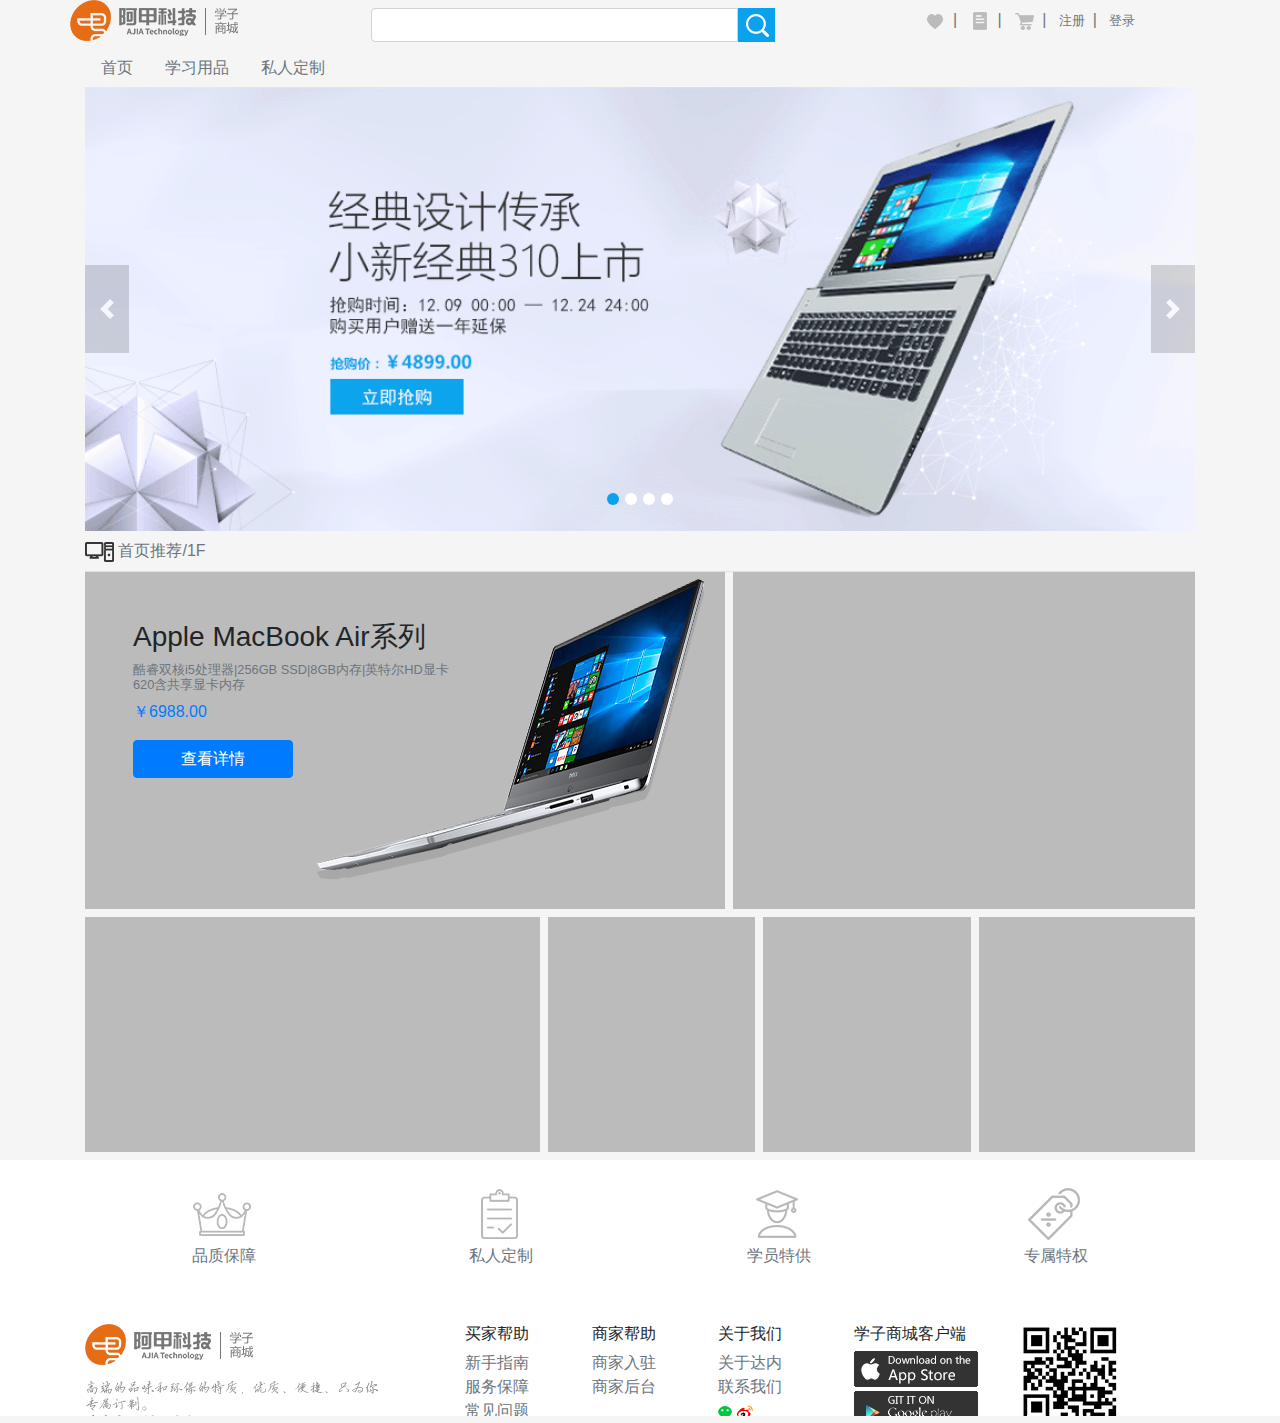
<file: boot/porject/index.html>
<!DOCTYPE html>
<html>
<head lang="en">
    <meta charset="UTF-8">
    <title>Document</title>
    <!--设置视口-->
    <meta name="viewport" content="width=device-width,initial-scale=1"/>
    <!--导入CSS-->
    <link rel="stylesheet" href="../css/bootstrap.css">
    <!--导入3个JS,有顺序要求-->
    <script src="../js/jquery.min.js"></script>
    <script src="../js/popper.min.js"></script>
    <script src="../js/bootstrap.min.js"></script>
    <link rel="stylesheet" href="css/comm.css">
    <link rel="stylesheet" href="css/index.css">
</head>
<body>
<!--头-->
<header>
    <iframe class="my_header" src="header.html" frameborder="0" scrolling="no"></iframe>
</header>
<div class="container">
    <!--焦点轮播图-->
    <div id="demo" class="carousel" data-ride="carousel">
        <!--图片-->
        <div class="carousel-inner">
            <div class="carousel-item active">
                <img class="w-100" src="../img/index/banner1.png" alt="">
            </div>
            <div class="carousel-item">
                <img class="w-100" src="../img/index/banner2.png" alt="">
            </div>
            <div class="carousel-item">
                <img class="w-100" src="../img/index/banner3.png" alt="">
            </div>
            <div class="carousel-item">
                <img class="w-100" src="../img/index/banner4.png" alt="">
            </div>
        </div>
        <!--指示器-->
        <ul class="carousel-indicators">
            <li data-slide-to="0" data-target="#demo" class="active"></li>
            <li data-slide-to="1" data-target="#demo"></li>
            <li data-slide-to="2" data-target="#demo"></li>
            <li data-slide-to="3" data-target="#demo"></li>
        </ul>
        <!--左右箭头-->
        <a href="#demo" data-slide="prev" class="carousel-control-prev">
            <span class="carousel-control-prev-icon"></span>
        </a>
        <a href="#demo" data-slide="next" class="carousel-control-next">
            <span class="carousel-control-next-icon"></span>
        </a>
    </div>
    <!--1L标题-->
    <div class="border-bottom py-2">
        <img src="../img/index/computer_icon.png" alt="">
        <span class="text-muted">首页推荐/1F</span>
    </div>
    <!--1L 6个div-->
    <div class="row floor_1 m-0">
        <div class="col-md-7 col-sm-12 p-0">
            <div class="mr-md-2 md-2">
                <table></table>
                <div class="card border-0 w-50 mt-5 ml-5">
                    <h3>Apple MacBook Air系列</h3>
                    <h6 class="text-muted my_small">酷睿双核i5处理器|256GB SSD|8GB内存|英特尔HD显卡620含共享显卡内存</h6>
                    <span class="text-primary mb-3">￥6988.00</span>
                    <a href="#" class="btn btn-primary w-50">查看详情</a>
                </div>
                <img class="my_img_position float-right" src="../img/index/study_computer_img1.png" alt="">
            </div>
        </div>
        <div class="col-md-5 col-sm-12 p-0">
            <div class="mb-2"></div>
        </div>
        <div class="col-md-5 col-sm-12 p-0">
            <div class="mr-md-2 mb-md-2 mb-sm-2"></div>
        </div>
        <div class="col-md-7 col-sm-12 p-0">
            <div class="row m-0">
                <div class="col-4 p-0">
                    <div class="mr-2"></div>
                </div>
                <div class="col-4 p-0">
                    <div class="mr-2"></div>
                </div>
                <div class="col-4 p-0">
                    <div></div>
                </div>
            </div>
        </div>
    </div>
</div>
<footer>
    <iframe class="my_footer" src="footer.html" frameborder="0" scrolling="no"></iframe>
</footer>
</body>
</html>
</file>
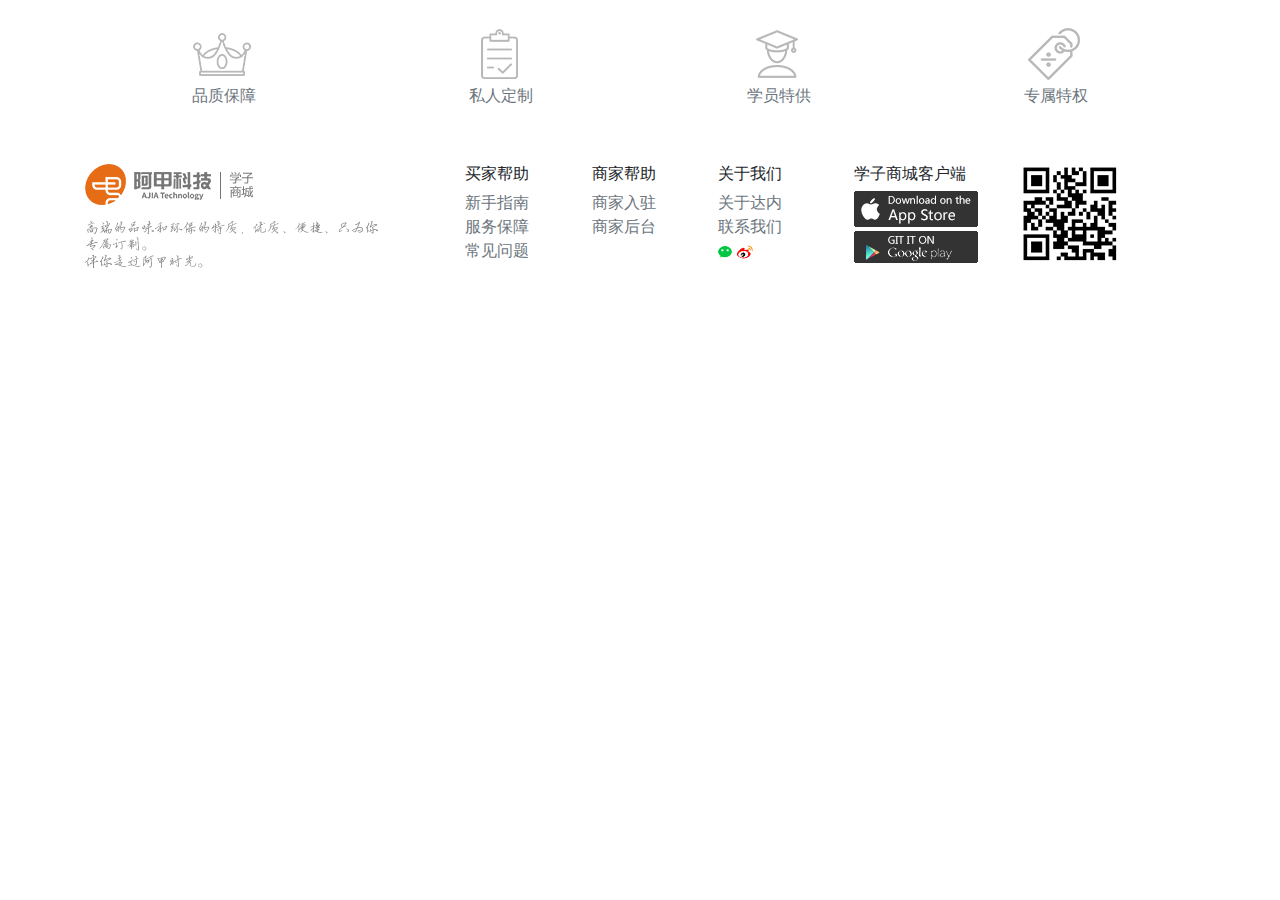
<file: boot/porject/footer.html>
<!DOCTYPE html>
<html>
<head lang="en">
    <meta charset="UTF-8">
    <title>Document</title>
    <!--设置视口-->
    <meta name="viewport" content="width=device-width,initial-scale=1"/>
    <!--导入CSS-->
    <link rel="stylesheet" href="../css/bootstrap.css">
    <!--导入3个JS,有顺序要求-->
    <script src="../js/jquery.min.js"></script>
    <script src="../js/popper.min.js"></script>
    <script src="../js/bootstrap.min.js"></script>
</head>
<body>
<div class="container">
    <!--上部分 4张图 弹性布局-->
    <ul class="list-unstyled d-flex justify-content-around py-4">
        <li>
            <img src="../img/footer/icon1.png" alt="">
            <p class="text-muted my_small text-center">品质保障</p>
        </li>
        <li>
            <img src="../img/footer/icon2.png" alt="">
            <p class="text-muted my_small text-center">私人定制</p>
        </li>
        <li>
            <img src="../img/footer/icon3.png" alt="">
            <p class="text-muted my_small text-center">学员特供</p>
        </li>
        <li>
            <img src="../img/footer/icon4.png" alt="">
            <p class="text-muted my_small text-center">专属特权</p>
        </li>
    </ul>
    <!--下部分,白色背景,左中右-->
    <footer class="bg-white">
        <div class="row">
            <!--左logo图和字体图-->
            <div class="col-lg-4 bottom_left col-md-12">
                <p>
                    <img src="../img/footer/logo.png" alt="">
                </p>
                <p>
                    <img src="../img/footer/footerFont.png" alt="">
                </p>
            </div>
            <!--中间 3个ul-->
            <div class="col-lg-4 bottom_center col-md-12">
                <div class="row">
                    <div class="col-4">
                        <h6>买家帮助</h6>
                        <ul class="list-unstyled">
                            <li>
                                <a class="text-muted my_small" href="#">新手指南</a>
                            </li>
                            <li>
                                <a class="text-muted my_small" href="#">服务保障</a>
                            </li>
                            <li>
                                <a class="text-muted my_small" href="#">常见问题</a>
                            </li>
                        </ul>
                    </div>
                    <!--中间的ul-->
                    <div class="col-4">
                        <h6>商家帮助</h6>
                        <ul class="list-unstyled">
                            <li>
                                <a class="text-muted my_small" href="#">商家入驻</a>
                            </li>
                            <li>
                                <a class="text-muted my_small" href="#">商家后台</a>
                            </li>
                        </ul>
                    </div>
                    <!--右边的ul和图片-->
                    <div class="col-4">
                        <h6>关于我们</h6>
                        <ul class="list-unstyled">
                            <li>
                                <a class="text-muted my_small" href="#">关于达内</a>
                            </li>
                            <li>
                                <a class="text-muted my_small" href="#">联系我们</a>
                            </li>
                            <li>
                                <a href="#">
                                    <img src="../img/footer/wechat.png" alt="">
                                </a>
                                <a href="#">
                                    <img src="../img/footer/sinablog.png" alt="">
                                </a>
                            </li>
                        </ul>
                    </div>
                </div>
            </div>
            <!--右 客户端和二维码-->
            <div class="col-lg-4 bottom_right col-md-12">
                <div class="row">
                    <div class="col-6 pr-0 pl-4">
                        <h6>学子商城客户端</h6>
                        <p class="mb-1">
                            <img src="../img/footer/ios.png" alt="">
                        </p>
                        <p>
                            <img src="../img/footer/android.png" alt="">
                        </p>
                    </div>
                    <div class="col-6 px-0">
                        <img src="../img/footer/erweima.png" alt="">
                    </div>
                </div>
            </div>
        </div>
    </footer>
</div>
</body>
</html>
</file>
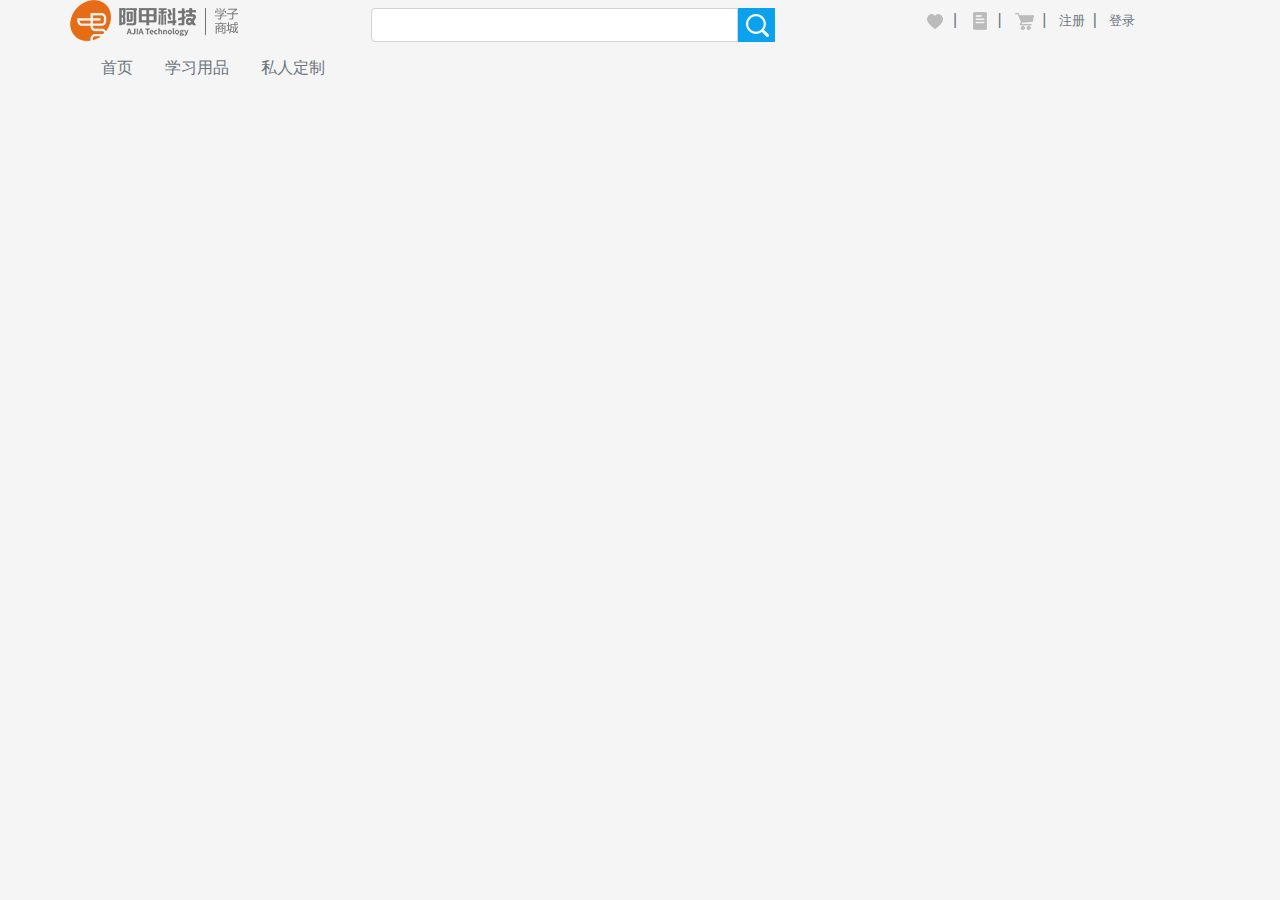
<file: boot/porject/header.html>
<!DOCTYPE html>
<html>
<head lang="en">
    <meta charset="UTF-8">
    <title>Document</title>
    <!--设置视口-->
    <meta name="viewport" content="width=device-width,initial-scale=1"/>
    <!--导入CSS-->
    <link rel="stylesheet" href="../css/bootstrap.css">
    <!--导入3个JS,有顺序要求-->
    <script src="../js/jquery.min.js"></script>
    <script src="../js/popper.min.js"></script>
    <script src="../js/bootstrap.min.js"></script>
    <link rel="stylesheet" href="css/comm.css">
    <link rel="stylesheet" href="css/header.css">
</head>
<body>
<div class="container">
    <!--顶部 左中右-->
    <div class="row">
        <div class="col-lg-3 col-md-12 px-0">
            <img src="../img/header/logo.png" alt="">
        </div>
        <div class="col-lg-6 col-md-12 mt-2 px-sm-0 px-lg-3">
            <div class="input-group w-75">
                <input type="text" class="form-control my_small py-0">
                <img src="../img/header/search.png" alt="">
            </div>
        </div>
        <div class="col-lg-3 col-md-12 px-0 mt-2">
        <!--面包屑导航-->
        <ul class="breadcrumb p-0">
            <li class="breadcrumb-item">
                <a href="#">
                    <img src="../img/header/care.png" alt="">
                </a>
            </li>
            <li class="breadcrumb-item">
                <a href="#">
                    <img src="../img/header/order.png" alt="">
                </a>
            </li>
            <li class="breadcrumb-item">
                <a href="#">
                    <img src="../img/header/shop_car.png" alt="">
                </a>
            </li>
            <li class="breadcrumb-item">
                <a href="#" class="my_small text-muted">注册</a>
            </li>
            <li class="breadcrumb-item">
                <a href="#" class="my_small text-muted">登录</a>
            </li>
        </ul>
        </div>
    </div>
    <!--底部-->
    <ul class="nav">
        <li class="nav-item">
            <a href="#" class="nav-link text-muted">首页</a>
        </li>
        <li class="nav-item">
            <a href="#" class="nav-link text-muted">学习用品</a>
        </li>
        <li class="nav-item">
            <a href="#" class="nav-link text-muted">私人定制</a>
        </li>
    </ul>
</div>
</body>
</html>
</file>
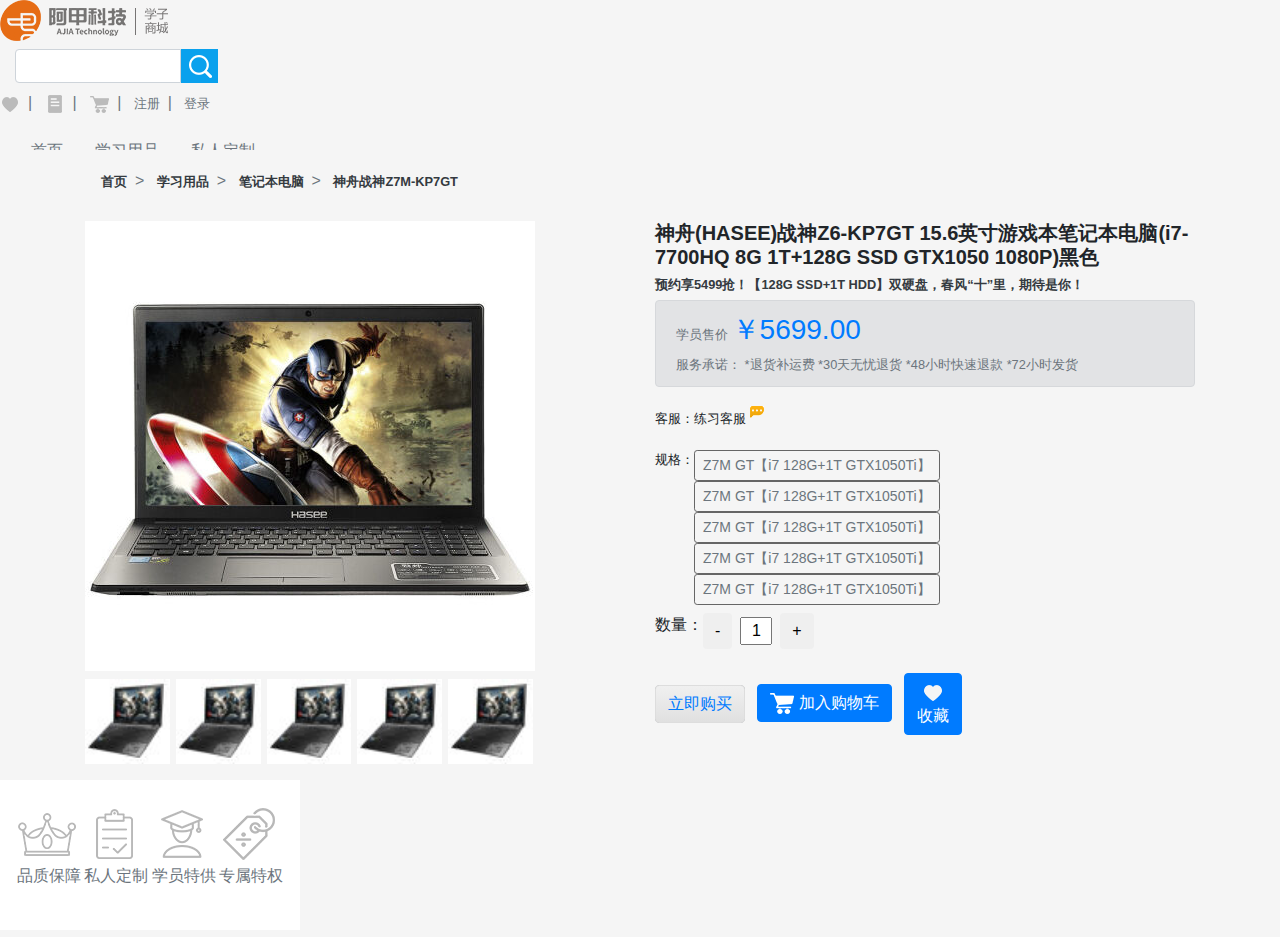
<file: boot/porject/product-details.html>
<!DOCTYPE html>
<html>
<head lang="en">
    <meta charset="UTF-8">
    <title></title>
    <!--设置视口-->
    <meta name="viewport" content="width=device-width,initial-scale=1"/>
    <!-- 导入css-->
    <link rel="stylesheet" href="../css/bootstrap.css"/>
    <!-- 导入3个js,有顺序要求-->
    <script src="../js/jquery.min.js"></script>
    <script src="../js/popper.min.js"></script>
    <script src="../js/bootstrap.min.js"></script>
    <link rel="stylesheet" href="css/comm.css"/>
    <link rel="stylesheet" href="css/details.css"/>
</head>
<body>
<header>
    <iframe class="my_header" src="header.html" frameborder="0" scrolling="no"></iframe>
</header>
<div class="container">
<!--面包屑导航-->
    <ul class="breadcrumb bg-transparent">
        <li class="breadcrumb-item">
            <a href="#" class="text-dark font-weight-bold my_small">首页</a>
        </li>
        <li class="breadcrumb-item">
            <a href="#" class="text-dark font-weight-bold my_small">学习用品</a>
        </li>
        <li class="breadcrumb-item">
            <a href="#" class="text-dark font-weight-bold my_small">笔记本电脑</a>
        </li>
        <li class="breadcrumb-item">
            <a href="#" class="text-dark font-weight-bold my_small">神舟战神Z7M-KP7GT</a>
        </li>
    </ul>
    <div class="row">
        <!-- 左-->
        <div class="col-lg-6 col-md-12">
            <!-- 大图-->
            <img src="../img/product/md/58a2c667Ne2b5cb73.jpg" alt=""/>
            <!-- 小图列表 16:03~16:18休息-->
            <div class="mt-2 my_img_w">
                <ul class="list-unstyled d-flex justify-content-between">
                    <li>
                        <img src="../img/product/sm/58a2c669Nf884ac31.jpg" alt=""/>
                    </li>
                    <li>
                        <img src="../img/product/sm/58a2c669Nf884ac31.jpg" alt=""/>
                    </li>
                    <li>
                        <img src="../img/product/sm/58a2c669Nf884ac31.jpg" alt=""/>
                    <li>
                        <img src="../img/product/sm/58a2c669Nf884ac31.jpg" alt=""/>
                    </li>
                    <li>
                        <img src="../img/product/sm/58a2c669Nf884ac31.jpg" alt=""/>
                    </li>
                </ul>
            </div>
        </div>
        <!-- 右-->
        <div class="col-lg-6 col-md-12">
            <!-- 标题-->
            <h5 class="font-weight-bold">神舟(HASEE)战神Z6-KP7GT 15.6英寸游戏本笔记本电脑(i7-7700HQ 8G 1T+128G SSD GTX1050 1080P)黑色</h5>
            <!-- 详情-->
            <h6 class="text-dark font-weight-bold my_small">预约享5499抢！【128G SSD+1T HDD】双硬盘，春风“十”里，期待是你！</h6>
            <!-- 价格-->
            <div class="alert alert-secondary text-muted my_small">
                <span>学员售价</span>
                <h3 class="text-primary d-inline">￥5699.00</h3>
                <div class="mt-2">
                    服务承诺： *退货补运费 *30天无忧退货 *48小时快速退款 *72小时发货
                </div>
            </div>
            <!-- 客服-->
            <p>
                <span class="my_small">客服：练习客服</span>
                <img class="mb-3" src="../img/product_detail/kefuf.gif" alt=""/>
            </p>
            <!-- 规格 -->
            <div class="clearfix">
                <div class="float-left my_small">规格： </div>
                <div class="float-left w-75">
                    <a class="btn btn-sm btn-outline-primary  text-muted" href="#">Z7M GT【i7 128G+1T GTX1050Ti】</a>
                    <a class="btn btn-sm btn-outline-primary  text-muted" href="#">Z7M GT【i7 128G+1T GTX1050Ti】</a>
                    <a class="btn btn-sm btn-outline-primary  text-muted" href="#">Z7M GT【i7 128G+1T GTX1050Ti】</a>
                    <a class="btn btn-sm btn-outline-primary  text-muted" href="#">Z7M GT【i7 128G+1T GTX1050Ti】</a>
                    <a class="btn btn-sm btn-outline-primary  text-muted" href="#">Z7M GT【i7 128G+1T GTX1050Ti】</a>
                </div>
            </div>
            <!-- 数量-->
            <div class="clearfix mt-2">
                <div class="float-left">数量：</div>
                <div class="float-left d-flex align-items-center">
                    <button class="btn border-0 mr-2">-</button>
                    <input type="text" value="1" class="text-center mr-2 my_input_w"/>
                    <button class="btn border-0">+</button>
                </div>
            </div>
            <!-- 立即购买-->
            <div class="mt-4">
                <a href="#" class="btn btn-secondary text-primary" >立即购买</a>
                <h5 class="d-inline ml-2"><a class="btn btn-primary" href="#"><img src="../img/product_detail/product_detail_img7.png" alt=""/>
                  加入购物车
                </a></h5>
                <a href="#" class="btn btn-primary ml-2">
                    <img src="../img/product_detail/product_detail_img6.png" alt=""/><br/>
                    收藏
                </a>
            </div>
        </div>
    </div>

</div>
<!--脚-->
<footer>
    <iframe class="my_footer" src="footer.html" frameborder="0" scrolling="no"></iframe>
</footer>
</body>
</html>
</file>
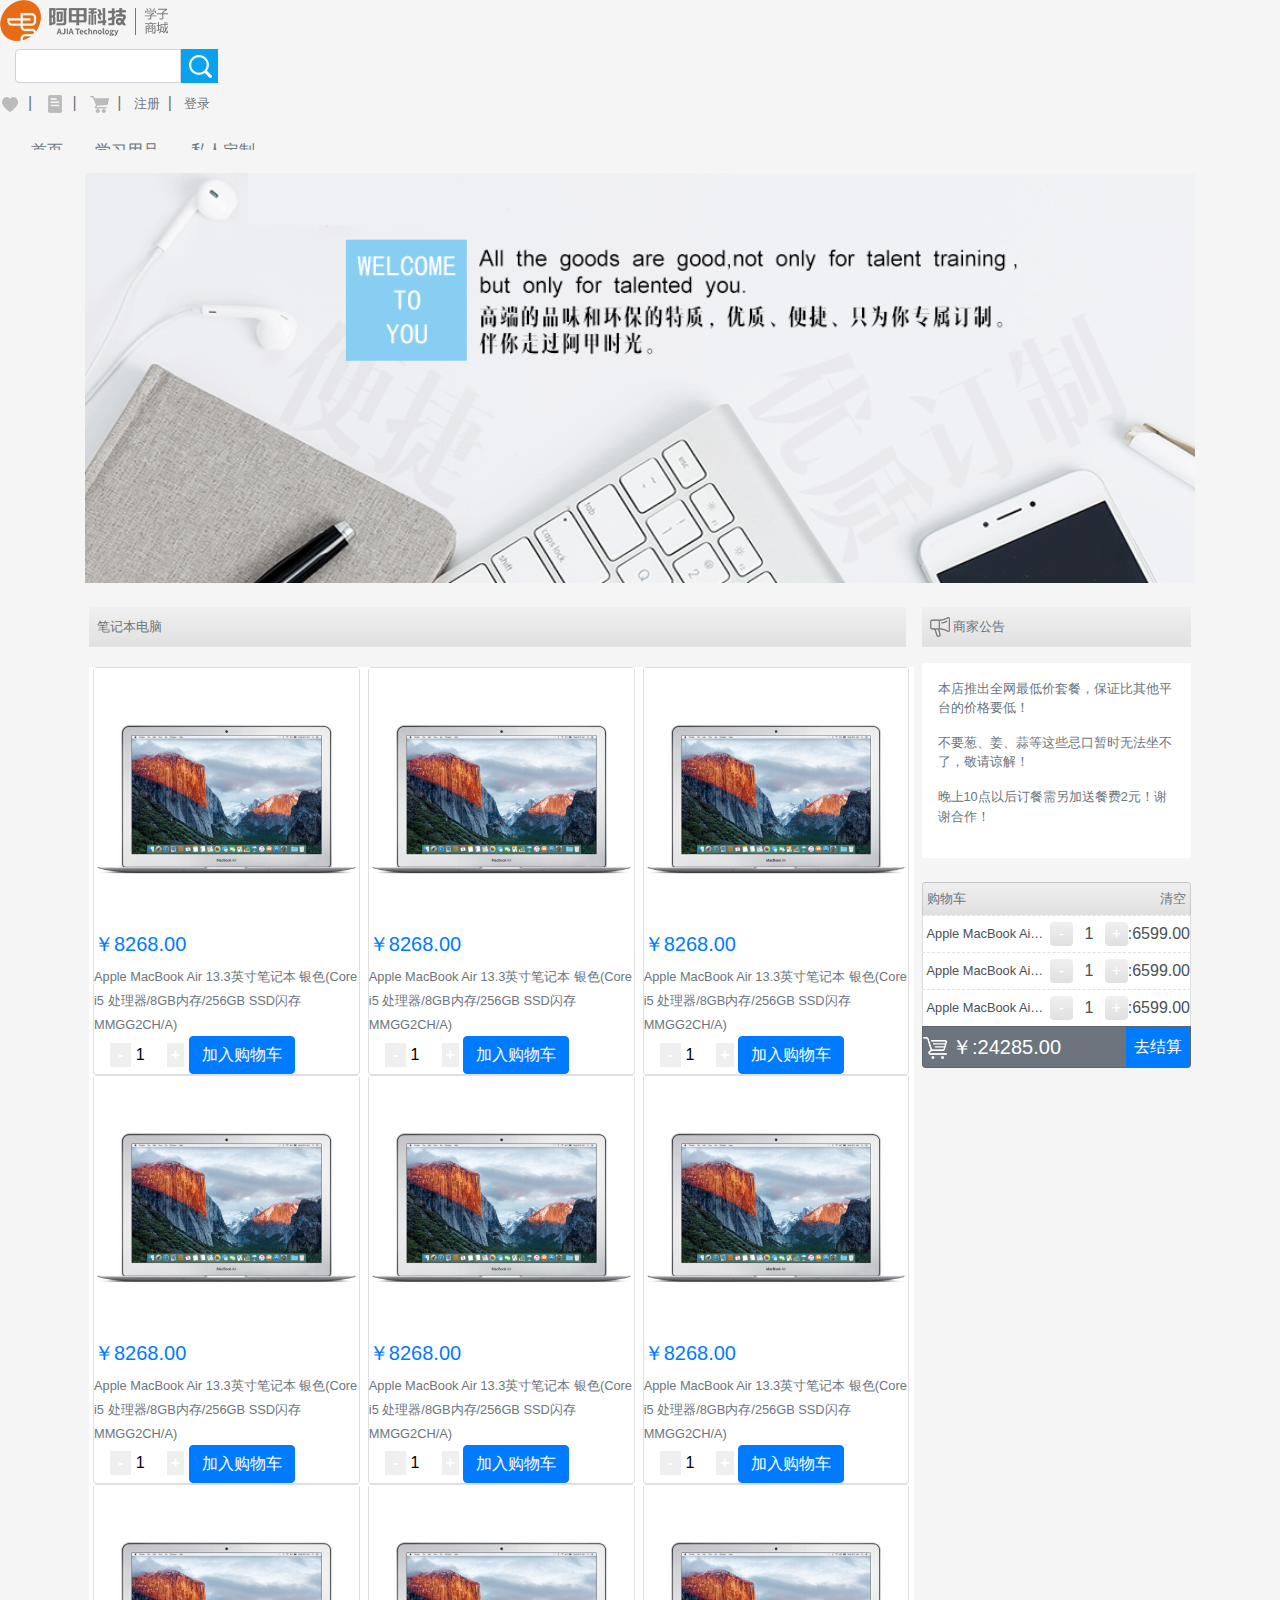
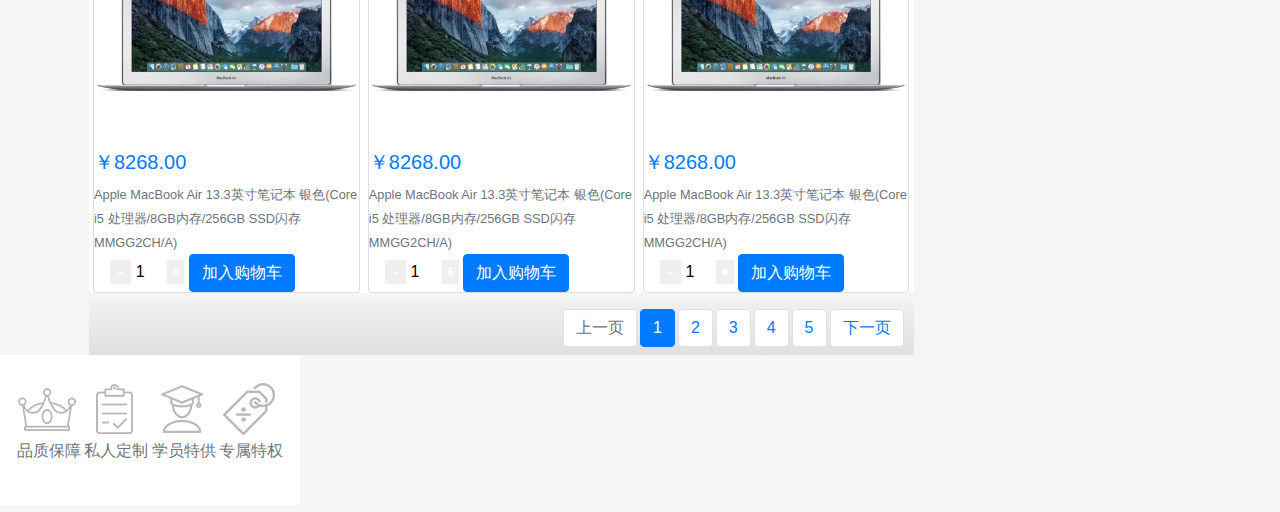
<file: boot/porject/product_list.html>
<!DOCTYPE html>
<html>
<head lang="en">
    <meta charset="UTF-8">
    <title></title>
    <!--设置视口-->
    <meta name="viewport" content="width=device-width,initial-scale=1"/>
    <!-- 导入css-->
    <link rel="stylesheet" href="../css/bootstrap.css"/>
    <!-- 导入3个js,有顺序要求-->
    <script src="../js/jquery.min.js"></script>
    <script src="../js/popper.min.js"></script>
    <script src="../js/bootstrap.min.js"></script>
    <link rel="stylesheet" href="css/comm.css"/>
    <link rel="stylesheet" href="css/list.css"/>
</head>
<body>
<!-- 头部-->
<header>
    <iframe class="my_header" src="header.html" frameborder="0" scrolling="no"></iframe>
</header>
<div class="container">
    <!-- 头部下方的广告图-->
    <div class="mt-3 mb-4">
        <img class="w-100" src="../img/index/index_guild.png" alt=""/>
    </div>
    <!-- 主体内容，左-产品列表，右-商家公告-->
    <div class="row mx-0">
        <!-- 左-->
        <div class="col-md-9 col-sm-12 px-1">
            <div class="mr-md-2 pb-1">
                <p class="text-muted my_small bg_gray p-2 ">笔记本电脑</p>
            </div>
            <!-- 列表具体详情-->
            <div class="row bg-white mx-0">
                <div class="col-lg-4 col-md-6 col-sm-12 px-1">
                    <div class="card"><!--11:10~11:25休息-->
                        <a href="#">
                            <img class="w-100" src="../img/product/md/57b12a31N8f4f75a3.jpg" alt=""/>
                        </a>
                        <div>
                            <h5 class="text-primary">￥8268.00</h5>
                            <a href="#" class="text-muted my_small">Apple MacBook Air 13.3英寸笔记本 银色(Core i5 处理器/8GB内存/256GB SSD闪存 MMGG2CH/A)</a>
                            <div>
                                <button class="text-white font-weight-bold border-0 ml-3 px-2">-</button>
                                <input class="my_input_width" value="1">
                                <button class="text-white font-weight-bold border-0 px-1">+</button>
                                <a href="#" class="btn btn-primary">加入购物车</a>
                            </div>
                        </div>
                        </div>
                </div>
                <div class="col-lg-4 col-md-6 col-sm-12 px-1">
                    <div class="card">
                        <a href="#">
                            <img class="w-100" src="../img/product/md/57b12a31N8f4f75a3.jpg" alt=""/>
                        </a>
                        <div>
                            <h5 class="text-primary">￥8268.00</h5>
                            <a href="#" class="text-muted my_small">Apple MacBook Air 13.3英寸笔记本 银色(Core i5 处理器/8GB内存/256GB SSD闪存 MMGG2CH/A)</a>
                            <div>
                                <button class="text-white font-weight-bold border-0 ml-3 px-2">-</button>
                                <input class="my_input_width" value="1">
                                <button class="text-white font-weight-bold border-0 px-1">+</button>
                                <a href="#" class="btn btn-primary">加入购物车</a>
                            </div>
                        </div>
                        </div>
                </div>
                <div class="col-lg-4 col-md-6 col-sm-12 px-1">
                    <div class="card">
                        <a href="#">
                            <img class="w-100" src="../img/product/md/57b12a31N8f4f75a3.jpg" alt=""/>
                        </a>
                        <div>
                            <h5 class="text-primary">￥8268.00</h5>
                            <a href="#" class="text-muted my_small">Apple MacBook Air 13.3英寸笔记本 银色(Core i5 处理器/8GB内存/256GB SSD闪存 MMGG2CH/A)</a>
                            <div>
                                <button class="text-white font-weight-bold border-0 ml-3 px-2">-</button>
                                <input class="my_input_width" value="1">
                                <button class="text-white font-weight-bold border-0 px-1">+</button>
                                <a href="#" class="btn btn-primary">加入购物车</a>
                            </div>
                        </div>
                        </div>
                </div>
                <div class="col-lg-4 col-md-6 col-sm-12 px-1">
                    <div class="card">
                        <a href="#">
                            <img class="w-100" src="../img/product/md/57b12a31N8f4f75a3.jpg" alt=""/>
                        </a>
                        <div>
                            <h5 class="text-primary">￥8268.00</h5>
                            <a href="#" class="text-muted my_small">Apple MacBook Air 13.3英寸笔记本 银色(Core i5 处理器/8GB内存/256GB SSD闪存 MMGG2CH/A)</a>
                            <div><!--11:10~11:25休息-->
                                <button class="text-white font-weight-bold border-0 ml-3 px-2">-</button>
                                <input class="my_input_width" value="1">
                                <button class="text-white font-weight-bold border-0 px-1">+</button>
                                <a href="#" class="btn btn-primary">加入购物车</a>
                            </div>
                        </div>
                        </div>
                </div>
                <div class="col-lg-4 col-md-6 col-sm-12 px-1">
                    <div class="card">
                        <a href="#">
                            <img class="w-100" src="../img/product/md/57b12a31N8f4f75a3.jpg" alt=""/>
                        </a>
                        <div>
                            <h5 class="text-primary">￥8268.00</h5>
                            <a href="#" class="text-muted my_small">Apple MacBook Air 13.3英寸笔记本 银色(Core i5 处理器/8GB内存/256GB SSD闪存 MMGG2CH/A)</a>
                            <div>
                                <button class="text-white font-weight-bold border-0 ml-3 px-2">-</button>
                                <input class="my_input_width" value="1">
                                <button class="text-white font-weight-bold border-0 px-1">+</button>
                                <a href="#" class="btn btn-primary">加入购物车</a>
                            </div>
                        </div>
                        </div>
                </div>
                <div class="col-lg-4 col-md-6 col-sm-12 px-1">
                    <div class="card">
                        <a href="#">
                            <img class="w-100" src="../img/product/md/57b12a31N8f4f75a3.jpg" alt=""/>
                        </a>
                        <div>
                            <h5 class="text-primary">￥8268.00</h5>
                            <a href="#" class="text-muted my_small">Apple MacBook Air 13.3英寸笔记本 银色(Core i5 处理器/8GB内存/256GB SSD闪存 MMGG2CH/A)</a>
                            <div>
                                <button class="text-white font-weight-bold border-0 ml-3 px-2">-</button>
                                <input class="my_input_width" value="1">
                                <button class="text-white font-weight-bold border-0 px-1">+</button>
                                <a href="#" class="btn btn-primary">加入购物车</a>
                            </div>
                        </div>
                        </div>
                </div>
                <div class="col-lg-4 col-md-6 col-sm-12 px-1">
                    <div class="card">
                        <a href="#">
                            <img class="w-100" src="../img/product/md/57b12a31N8f4f75a3.jpg" alt=""/>
                        </a>
                        <div>
                            <h5 class="text-primary">￥8268.00</h5>
                            <a href="#" class="text-muted my_small">Apple MacBook Air 13.3英寸笔记本 银色(Core i5 处理器/8GB内存/256GB SSD闪存 MMGG2CH/A)</a>
                            <div>
                                <button class="text-white font-weight-bold border-0 ml-3 px-2">-</button>
                                <input class="my_input_width" value="1">
                                <button class="text-white font-weight-bold border-0 px-1">+</button>
                                <a href="#" class="btn btn-primary">加入购物车</a>
                            </div>
                        </div>
                        </div>
                </div>
                <div class="col-lg-4 col-md-6 col-sm-12 px-1">
                    <div class="card">
                        <a href="#">
                            <img class="w-100" src="../img/product/md/57b12a31N8f4f75a3.jpg" alt=""/>
                        </a>
                        <div>
                            <h5 class="text-primary">￥8268.00</h5>
                            <a href="#" class="text-muted my_small">Apple MacBook Air 13.3英寸笔记本 银色(Core i5 处理器/8GB内存/256GB SSD闪存 MMGG2CH/A)</a>
                            <div>
                                <button class="text-white font-weight-bold border-0 ml-3 px-2">-</button>
                                <input class="my_input_width" value="1">
                                <button class="text-white font-weight-bold border-0 px-1">+</button>
                                <a href="#" class="btn btn-primary">加入购物车</a>
                            </div>
                        </div>
                        </div>
                </div>
                <div class="col-lg-4 col-md-6 col-sm-12 px-1">
                    <div class="card">
                        <a href="#">
                            <img class="w-100" src="../img/product/md/57b12a31N8f4f75a3.jpg" alt=""/>
                        </a>
                        <div>
                            <h5 class="text-primary">￥8268.00</h5>
                            <a href="#" class="text-muted my_small">Apple MacBook Air 13.3英寸笔记本 银色(Core i5 处理器/8GB内存/256GB SSD闪存 MMGG2CH/A)</a>
                            <div>
                                <button class="text-white font-weight-bold border-0 ml-3 px-2">-</button>
                                <input class="my_input_width" value="1">
                                <button class="text-white font-weight-bold border-0 px-1">+</button>
                                <a href="#" class="btn btn-primary">加入购物车</a>
                            </div>
                        </div>
                        </div>
                </div>
            </div>
            <!-- 分页 -->
            <div class="bg_gray p-2 mt-2">
                <ul class="pagination justify-content-end m-0">
                    <li class="page-item disabled">
                        <a class="page-link" href="#">上一页</a>
                    </li>
                    <li class="page-item active">
                        <a class="page-link" href="#">1</a>
                    </li>
                    <li class="page-item">
                        <a class="page-link" href="#">2</a>
                    </li>
                    <li class="page-item">
                        <a class="page-link" href="#">3</a>
                    </li>
                    <li class="page-item">
                        <a class="page-link" href="#">4</a>
                    </li>
                    <li class="page-item">
                        <a class="page-link" href="#">5</a>
                    </li>
                    <li class="page-item">
                        <a class="page-link" href="#">下一页</a>
                    </li>
                </ul>
            </div>
        </div>
        <!-- 右-->
        <div class="col-md-3 col-sm-12 px-1">
            <div>
                <p class="text-muted my_small bg_gray p-2">
                    <img class="my_img1" src="../img/foodstore/foodstore_icon2.png" alt=""/>
                    商家公告
                </p>
            </div>
            <!-- 商家公告具体内容-->
            <div class="bg-white text-muted my_small p-3">
                <p>本店推出全网最低价套餐，保证比其他平台的价格要低！</p>
                <p>不要葱、姜、蒜等这些忌口暂时无法坐不了，敬请谅解！</p>
                <p>晚上10点以后订餐需另加送餐费2元！谢谢合作！</p>
            </div>
            <!-- 购物车-->
            <ul class="list-group mt-4">
                <li class="list-group-item d-flex justify-content-between bg_gray p-1">
                    <span class="text-muted my_small">购物车</span>
                    <a href="#" class="text-muted my_small">清空</a>
                </li>
                <li class="list-group-item d-flex justify-content-between p-0 align-items-center border-top">
                    <span class="input-group-text text-truncate bg-white border-0 my_small d-inline-block px-1 w-50">Apple MacBook Air 13.3英寸笔记本 银色(Core i5 处理器/8GB内存/256GB SSD闪存 MMGG2CH/A)</span>
                    <button class="btn border-0 bg_gray text-white text-center my_bottom_size">-</button>
                    <input class="my-input-width form-control border-0 px-1 text-center" type="text" value="1"/>
                    <button class="btn border-0 bg_gray text-white text-center my_bottom_size">+</button>
                    <span class="input-group-text bg-white p-0 border-0">:6599.00</span>
                </li>
                <li class="list-group-item d-flex justify-content-between p-0 align-items-center border-top">
                    <span class="input-group-text text-truncate bg-white border-0 my_small d-inline-block px-1 w-50">Apple MacBook Air 13.3英寸笔记本 银色(Core i5 处理器/8GB内存/256GB SSD闪存 MMGG2CH/A)</span>
                    <button class="btn border-0 bg_gray text-white text-center my_bottom_size">-</button>
                    <input class="my-input-width form-control border-0 px-1 text-center" type="text" value="1"/>
                    <button class="btn border-0 bg_gray text-white text-center my_bottom_size">+</button>
                    <span class="input-group-text bg-white p-0 border-0">:6599.00</span>
                </li>
                <li class="list-group-item d-flex justify-content-between p-0 align-items-center border-top">
                    <span class="input-group-text text-truncate bg-white border-0 my_small d-inline-block px-1 w-50">Apple MacBook Air 13.3英寸笔记本 银色(Core i5 处理器/8GB内存/256GB SSD闪存 MMGG2CH/A)</span>
                    <button class="btn border-0 bg_gray text-white text-center my_bottom_size">-</button>
                    <input class="my-input-width form-control border-0 px-1 text-center" type="text" value="1"/>
                    <button class="btn border-0 bg_gray text-white text-center my_bottom_size">+</button>
                    <span class="input-group-text bg-white p-0 border-0">:6599.00</span>
                </li>
                <li class="list-group-item p-0 d-flex justify-content-between bg-secondary">
                    <h5 class="text-white pt-2">
                        <img src="../img/foodstore/foodstore_car_2.png" alt=""/>
                        ￥:24285.00
                    </h5>
                    <a href="#" class="bg-primary text-white p-2">去结算</a>
                </li>
            </ul>

        </div>
    </div>
</div>
<!-- 底部-->
<footer>
    <iframe class="my_footer" src="footer.html" frameborder="0" scrolling="no"></iframe>
</footer>
</body>
</html>
</file>
<file: boot/porject/css/index.css>
/*手写媒体查询,控制ifrane的宽高*/
.my_header,.my_footer{width:100%;}
@media screen and (min-width:992px) {
    .my_header{height:5rem;}
    .my_footer{height:16rem;}
}
@media screen and (max-width:991px) {
    .my_header{height:11rem;}
    .my_footer{height:30rem;}
}
/*轮播指示器的样式*/
.carousel-indicators li{
    width:0.75rem;height:0.75rem;
    border-radius: 50%;
    background-color: #fff;
}
.carousel-indicators li.active{
    background-color: #0aa1ed;
}
/*轮播的左右箭头*/
.carousel-control-prev,.carousel-control-next{
    width:4%;height:20%;
    top:40%;background-color: rgba(0,0,0,0.3);
}
/*1L的样式*/
.floor_1>div:first-child>div,.floor_1>div:nth-child(2)>div{
    background-color: #bbb;
    height:337px;
}
.floor_1>div:nth-child(3)>div,.floor_1>div:last-child>div>div>div{
    background-color: #bbb;
    height: 235px;
}
.card{
    background-color: transparent;
}
@media screen and (min-width: 992px) {
    .my_img_position{
        margin-top: -200px;
        margin-right: 20px;
    }
}
@media screen and (max-width: 991px) and (min-width: 768px) {
    .my_img_position{
        margin-top: -190px;
        margin-right: 15px;
        width: 20rem;
    }
}
@media screen and (max-width: 767px) {
    .my_img_position{
        margin-top: -190px;
        margin-right: 20px;
    }
}
.my_img_position{
    transition: transform 1s;
}
.my_img_position:hover{
    transform: scale(1.1);
}
</file>
<file: boot/porject/css/header.css>
/*面包屑导航*/
.breadcrumb-item + .breadcrumb-item::before {
    content: "|";
}
.breadcrumb{
    background-color:transparent;
}
</file>
<file: boot/porject/css/details.css>
.breadcrumb-item + .breadcrumb-item::before{
    content: ">";
}
.my_img_w{width:28rem;}
.my_img_w>ul>li>img{width:5.3rem;}
.btn-outline-primary{
    color:rgb(102, 102, 102);
    background-color:transparent;
    background-image: none;
    border-color:rgb(102, 102, 102);
}
.btn-outline-primary:hover,.btn-outline-primary:focus{
    color:#007bff!important;
    border-color:#007bff;
    background: transparent;
}
.my_input_w{width:2rem;}
.btn-secondary{
    background-image: linear-gradient(to bottom, #f0f0f0 0%, #e0e0e0 100%);
    border-color:#ddd;}
</file>
<file: boot/porject/css/list.css>
.bg_gray{
    background: linear-gradient(to bottom,#f0f0f0,#e0e0e0);
    line-height: 1.5rem;
}
.my_img1{width:1.25rem;}
.my_input_width{width:10%;border:0;outline:0;  }
.pagination>li.page-item{
    margin-left: 2px;
    margin-right: 2px;
}
.pagination>li.page-item>a{
    border-radius:4px;
}
.my-input-width{width:2rem;}
.my_bottom_size{height:1.5rem;width:1.5rem; padding:0;}
.border-top{border-top-style:dashed!important;}
</file>
<file: boot/porject/css/comm.css>
/*css reset*/
*{margin:0;padding:0}
body{background:#f5f5f5;}
/*通用的字号*/
.my_small{font-size:0.8rem;}
</file>
